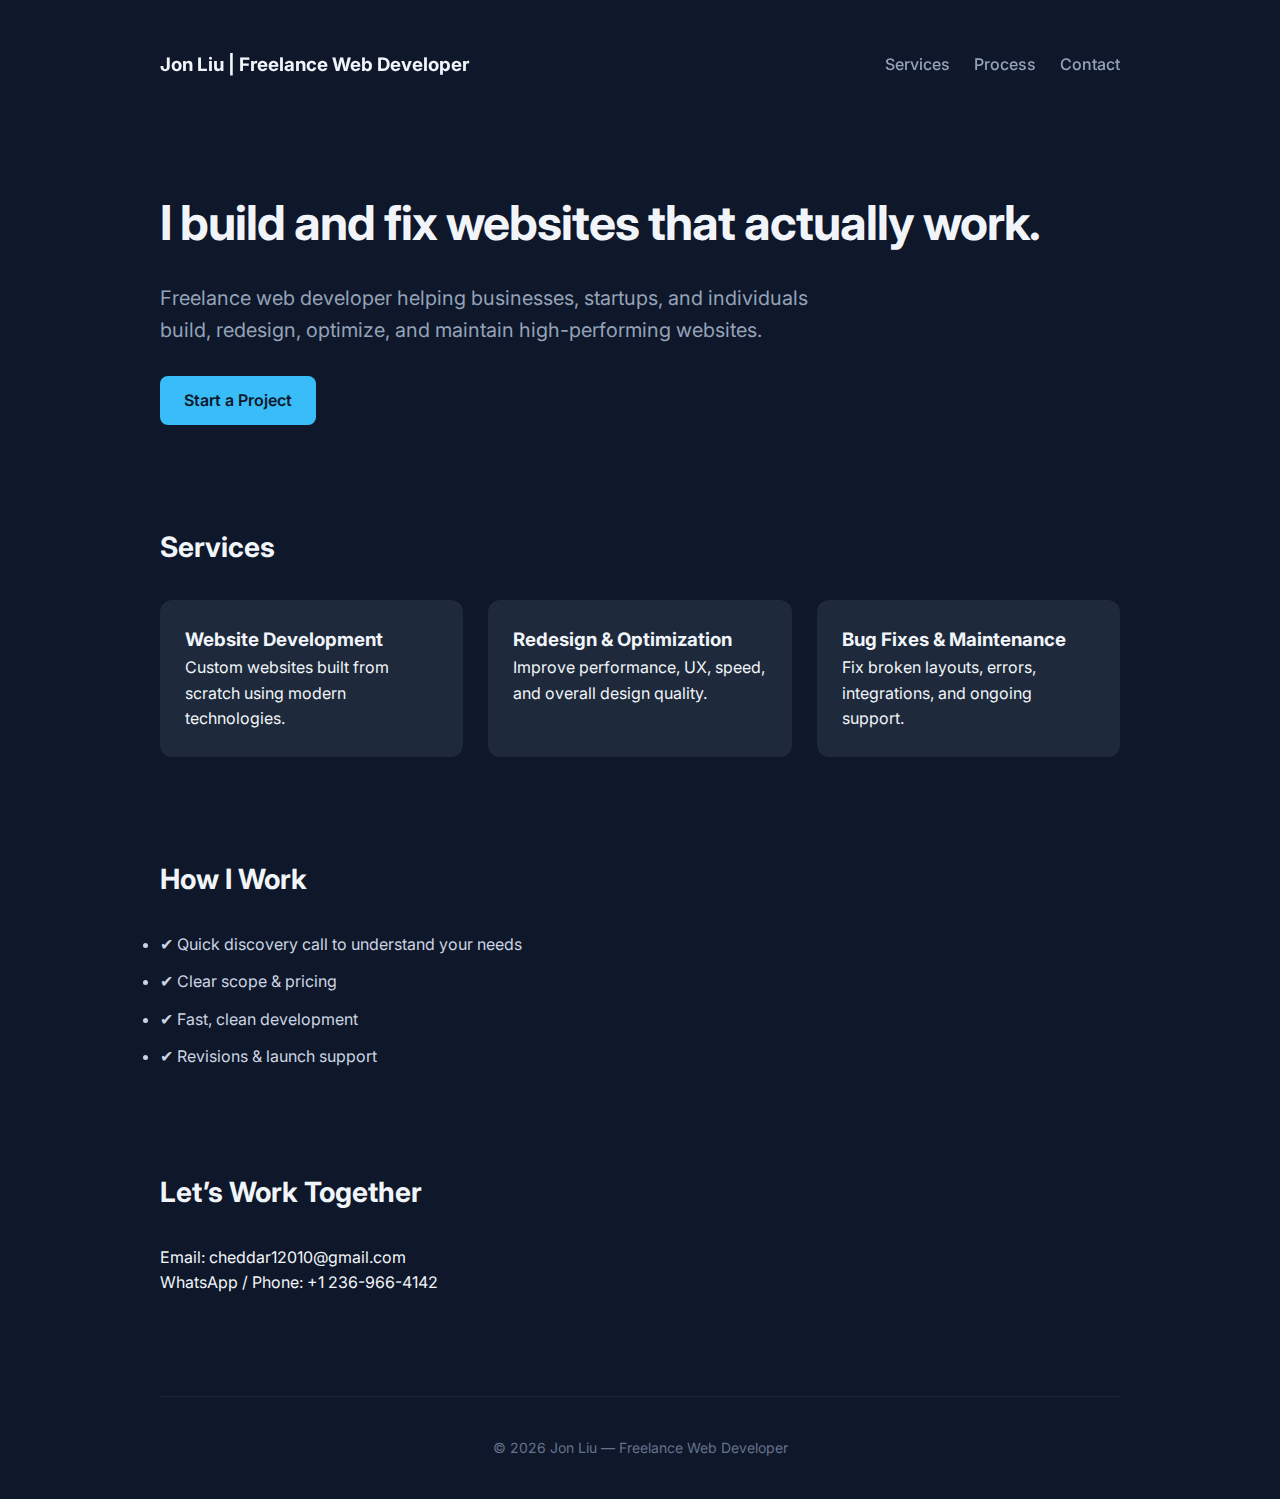
<file: index.html>
<!DOCTYPE html>
<html lang="en">
<head>
  <meta charset="UTF-8">
  <title>Jon Liu | Freelance Web Developer</title>
  <meta name="viewport" content="width=device-width, initial-scale=1.0">
  <meta name="description" content="Freelance web developer helping businesses build, fix, and improve websites.">
  <link href="https://fonts.googleapis.com/css2?family=Inter:wght@400;600;800&display=swap" rel="stylesheet">
  <link href="style.css" rel="stylesheet">
</head>
<body>

  <div class="container">

    <header>
      <h3>Jon Liu | Freelance Web Developer</h3>
      <nav>
        <a href="#services">Services</a>
        <a href="#process">Process</a>
        <a href="contact.html">Contact</a>
      </nav>
    </header>

    <section class="hero">
      <h1>I build and fix websites that actually work.</h1>
      <p>
        Freelance web developer helping businesses, startups, and individuals
        build, redesign, optimize, and maintain high-performing websites.
      </p>
      <a href="services.html" class="btn">Start a Project</a>
    </section>

    <section id="services">
      <h2>Services</h2>
      <div class="services">
        <div class="card">
          <h3>Website Development</h3>
          <p>Custom websites built from scratch using modern technologies.</p>
        </div>
        <div class="card">
          <h3>Redesign & Optimization</h3>
          <p>Improve performance, UX, speed, and overall design quality.</p>
        </div>
        <div class="card">
          <h3>Bug Fixes & Maintenance</h3>
          <p>Fix broken layouts, errors, integrations, and ongoing support.</p>
        </div>
      </div>
    </section>

    <section id="process">
      <h2>How I Work</h2>
      <ul class="process">
        <li>✔ Quick discovery call to understand your needs</li>
        <li>✔ Clear scope & pricing</li>
        <li>✔ Fast, clean development</li>
        <li>✔ Revisions & launch support</li>
      </ul>
    </section>

    <section id="contact">
      <h2>Let’s Work Together</h2>
      <p>Email: cheddar12010@gmail.com</p>
      <p>WhatsApp / Phone: +1 236-966-4142</p>
    </section>

    <footer>
      © 2026 Jon Liu — Freelance Web Developer
    </footer>

  </div>

</body>
</html>
</file>
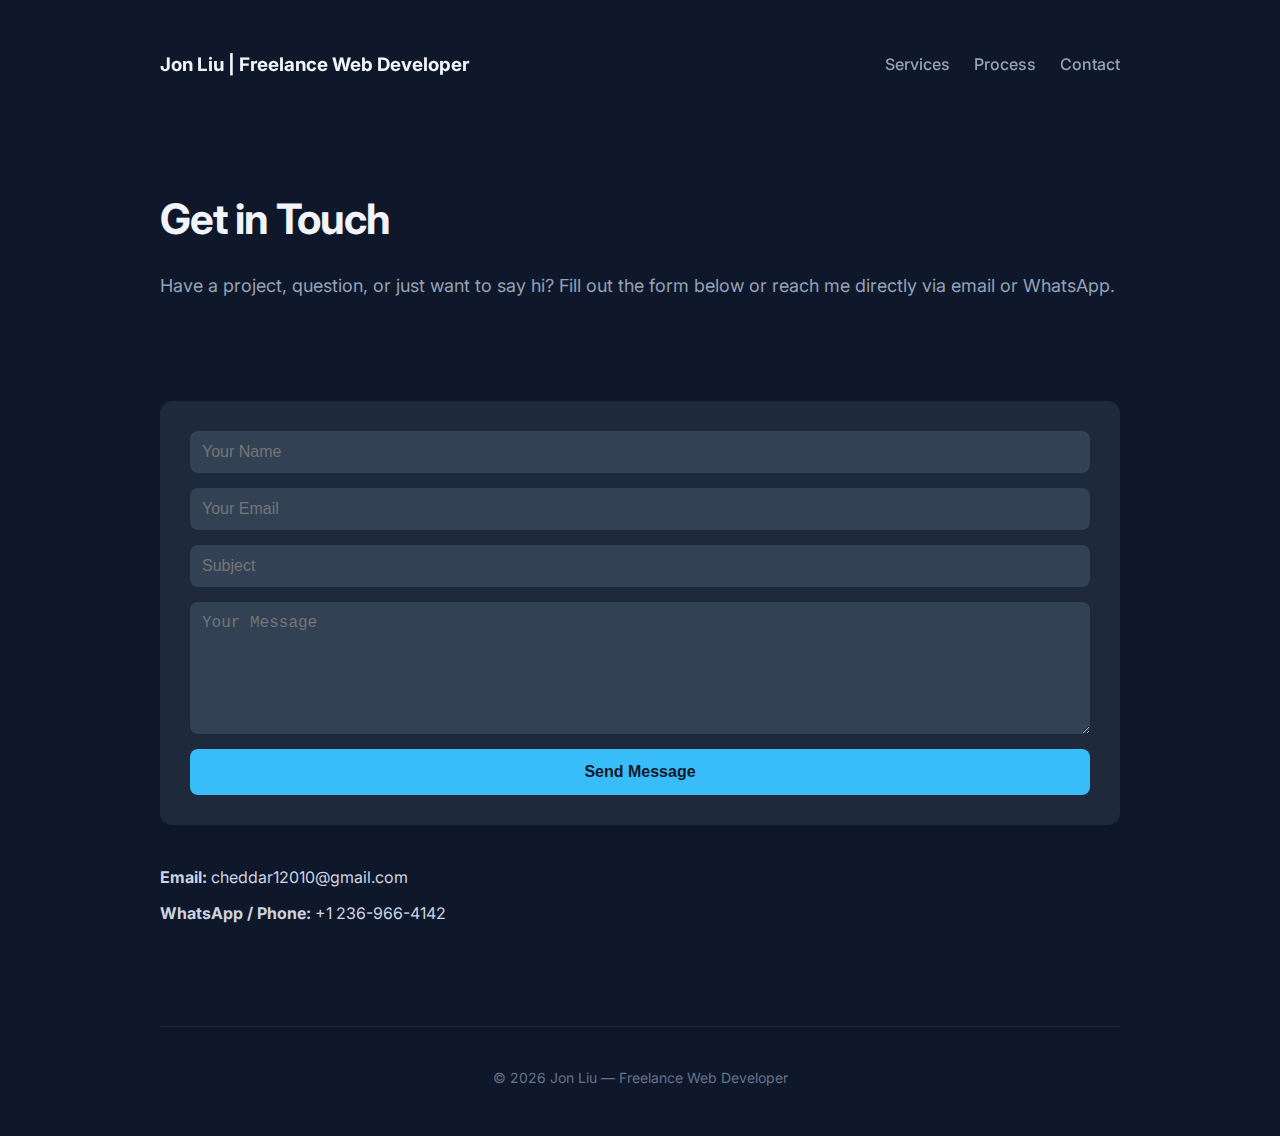
<file: contact.html>
<!DOCTYPE html>
<html lang="en">
<head>
  <meta charset="UTF-8">
  <title>Contact | Jon Liu | Freelance Web Developer</title>
  <meta name="viewport" content="width=device-width, initial-scale=1.0">
  <meta name="description" content="Contact Jon Liu, freelance web developer, for website projects, redesigns, or support.">
  <link href="https://fonts.googleapis.com/css2?family=Inter:wght@400;600;800&display=swap" rel="stylesheet">
  <link href="style.css" rel="stylesheet">
</head>
<body>

  <div class="container">

    <header>
      <h3>Jon Liu | Freelance Web Developer</h3>
      <nav>
        <a href="index.html#services">Services</a>
        <a href="index.html#process">Process</a>
        <a href="contact.html">Contact</a>
      </nav>
    </header>

    <section class="contact-hero">
      <h1>Get in Touch</h1>
      <p>Have a project, question, or just want to say hi? Fill out the form below or reach me directly via email or WhatsApp.</p>
    </section>

    <section class="contact-form-section">
      <form class="contact-form" action="https://formspree.io/f/xvzzprop" method="POST">
        <input type="text" name="name" placeholder="Your Name" required>
        <input type="email" name="_replyto" placeholder="Your Email" required>
        <input type="text" name="subject" placeholder="Subject" required>
        <textarea name="message" rows="6" placeholder="Your Message" required></textarea>
        <button type="submit">Send Message</button>
      </form>
    </section>

    <section class="contact-info" style="margin-top: 40px;">
      <p><strong>Email:</strong> cheddar12010@gmail.com</p>
      <p><strong>WhatsApp / Phone:</strong> +1 236-966-4142</p>
    </section>

    <footer>
      © 2026 Jon Liu — Freelance Web Developer
    </footer>

  </div>

</body>
</html>
</file>
<file: style.css>
* { margin: 0; padding: 0; box-sizing: border-box; }
body {
  font-family: 'Inter', sans-serif;
  background: #0f172a;
  color: #f1f5f9;
  line-height: 1.6;
}
.container {
  max-width: 1000px;
  margin: auto;
  padding: 40px 20px;
}
header {
  position: sticky;
  top: 0;
  display: flex;
  justify-content: space-between;
  align-items: center;
  margin-bottom: 80px;
  background-color: #0f172a;
  padding-top: 10px;
  padding-bottom: 5px;
}
nav a {
  margin-left: 20px;
  text-decoration: none;
  color: #94a3b8;
  font-weight: 500;
  transition: 0.3s;
}
nav a:hover { color: #38bdf8; }
.hero h1 {
  font-size: 48px;
  margin-bottom: 20px;
  letter-spacing: -1px;
}
.hero p {
  font-size: 20px;
  color: #94a3b8;
  max-width: 650px;
  margin-bottom: 30px;
}
.btn {
  display: inline-block;
  padding: 12px 24px;
  background: #38bdf8;
  color: #0f172a;
  text-decoration: none;
  border-radius: 8px;
  font-weight: 600;
  transition: 0.3s;
}
.btn:hover { background: #0ea5e9; }
section { margin-top: 100px; }
h2 {
  font-size: 28px;
  margin-bottom: 30px;
}
.services {
  display: grid;
  grid-template-columns: repeat(auto-fit, minmax(280px, 1fr));
  gap: 25px;
}
.card {
  background: #1e293b;
  padding: 25px;
  border-radius: 12px;
  transition: 0.3s;
}
.card:hover {
  background: #334155;
  transform: translateY(-4px);
}
.process li {
  margin-bottom: 12px;
  color: #cbd5e1;
}
footer {
  margin-top: 100px;
  padding-top: 40px;
  border-top: 1px solid #1e293b;
  color: #64748b;
  text-align: center;
  font-size: 14px;
}
@media (max-width: 768px) {
  .hero h1 { font-size: 36px; }
  .hero p { font-size: 18px; }
}

.contact-hero h1 {
  font-size: 42px;
  margin-bottom: 20px;
  letter-spacing: -1px;
}

.contact-hero p {
  font-size: 18px;
  color: #94a3b8;
  margin-bottom: 30px;
}

.contact-form {
  background: #1e293b;
  padding: 30px;
  border-radius: 12px;
  display: flex;
  flex-direction: column;
  gap: 15px;
}

.contact-form input,
.contact-form textarea {
  padding: 12px;
  border-radius: 8px;
  border: none;
  font-size: 16px;
  background: #334155;
  color: #f1f5f9;
  width: 100%;
}

.contact-form input:focus,
.contact-form textarea:focus {
  outline: 2px solid #38bdf8;
}

.contact-form button {
  padding: 14px 24px;
  border-radius: 8px;
  border: none;
  background: #38bdf8;
  color: #0f172a;
  font-weight: 600;
  font-size: 16px;
  cursor: pointer;
  transition: 0.3s;
}

.contact-form button:hover {
  background: #0ea5e9;
}

.contact-info p {
  margin-bottom: 10px;
  font-size: 16px;
  color: #cbd5e1;
}

@media (max-width: 768px) {
  .contact-hero h1 { font-size: 32px; }
  .contact-hero p { font-size: 16px; }
}
</file>
